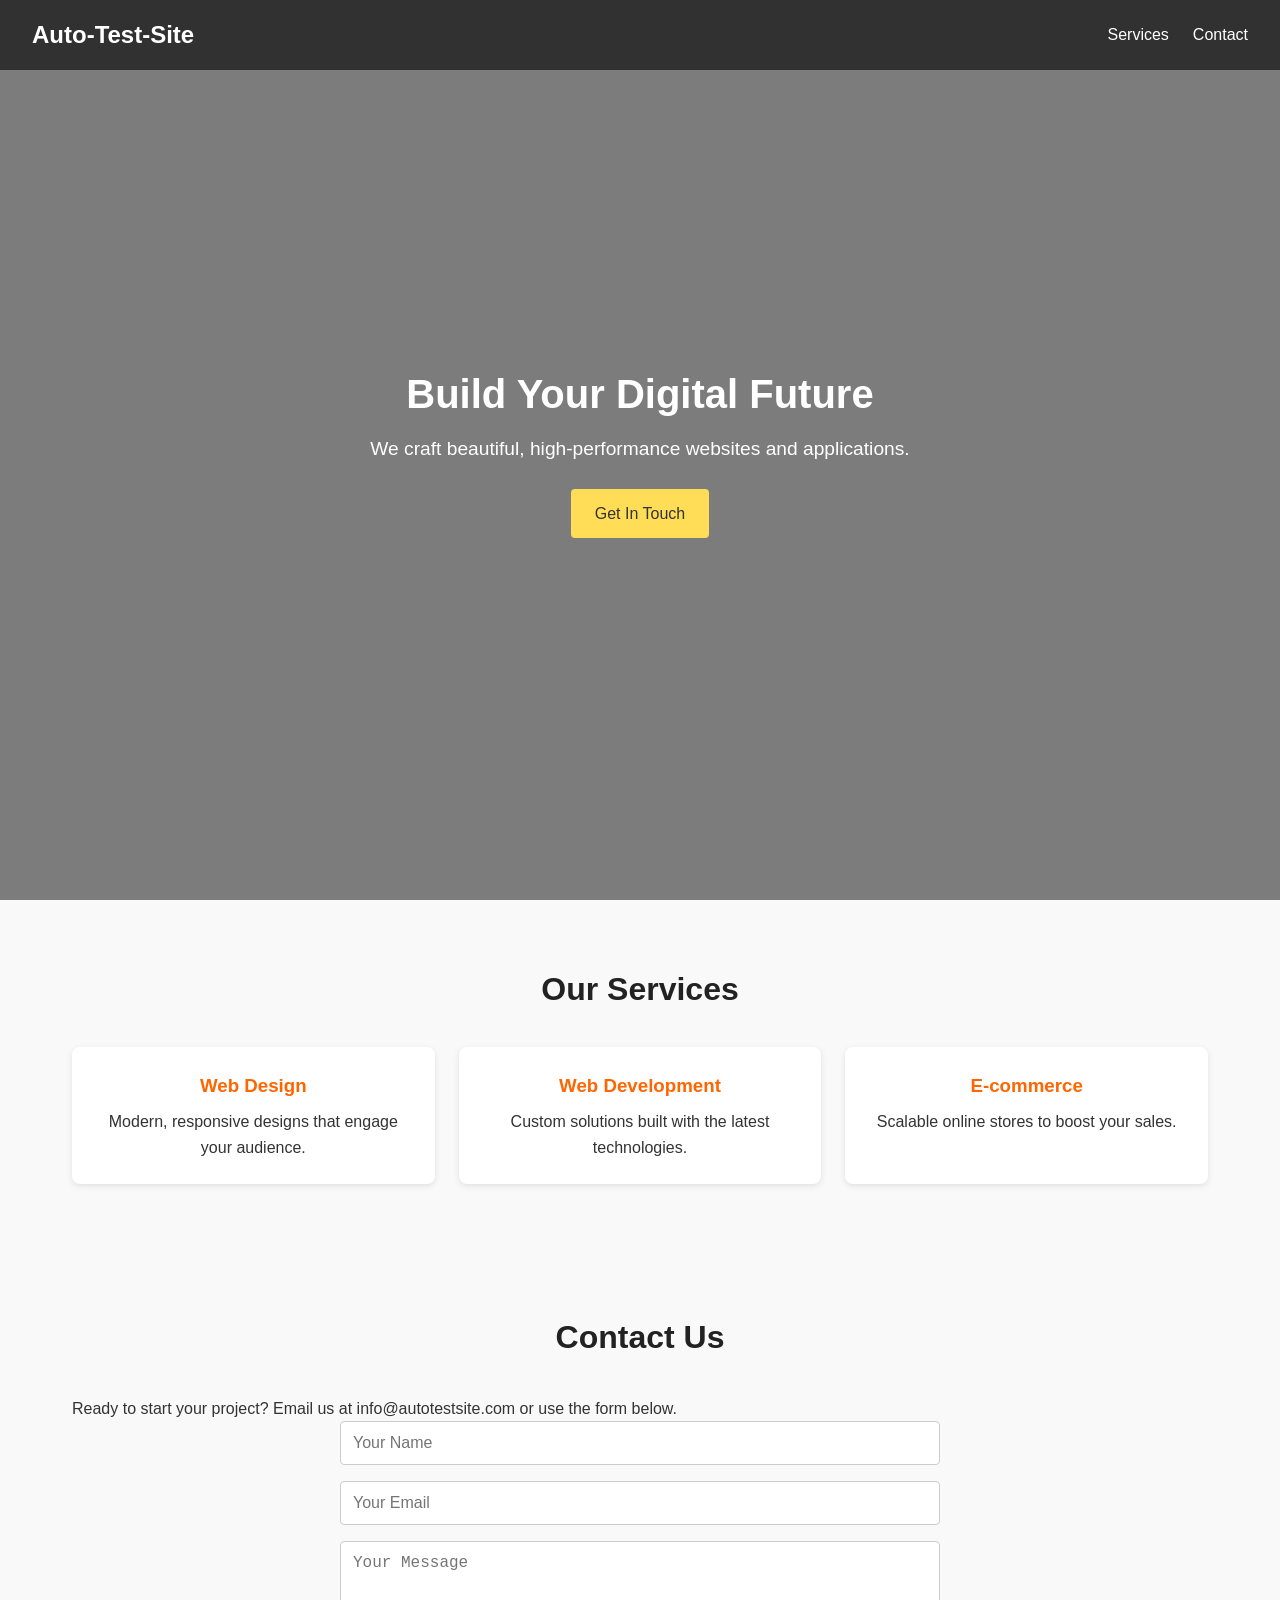
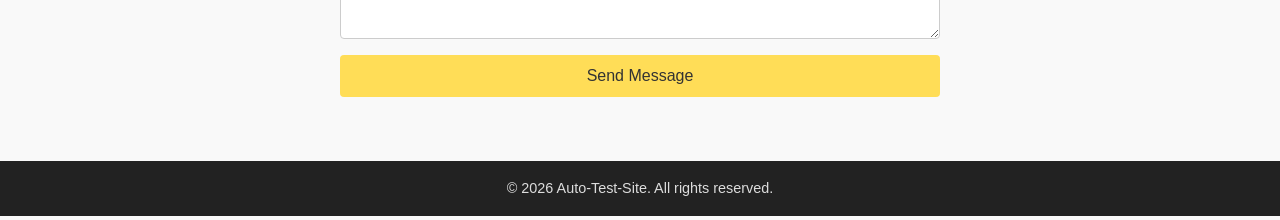
<file: projects/Auto-Test-Site/index.html>
<!DOCTYPE html>
<html lang="en">
<head>
  <meta charset="UTF-8">
  <meta name="viewport" content="width=device-width, initial-scale=1.0">
  <title>Auto-Test-Site - Web Development Agency</title>
  <link rel="stylesheet" href="style.css">
</head>
<body>
  <header class="hero">
    <nav class="navbar">
      <div class="logo">Auto-Test-Site</div>
      <ul class="nav-links">
        <li><a href="#services">Services</a></li>
        <li><a href="#contact">Contact</a></li>
      </ul>
    </nav>
    <div class="hero-content">
      <h1>Build Your Digital Future</h1>
      <p>We craft beautiful, high‑performance websites and applications.</p>
      <a href="#contact" class="btn btn-primary">Get In Touch</a>
    </div>
  </header>

  <section id="services" class="services">
    <h2>Our Services</h2>
    <div class="service-cards">
      <article class="service-card">
        <h3>Web Design</h3>
        <p>Modern, responsive designs that engage your audience.</p>
      </article>
      <article class="service-card">
        <h3>Web Development</h3>
        <p>Custom solutions built with the latest technologies.</p>
      </article>
      <article class="service-card">
        <h3>E‑commerce</h3>
        <p>Scalable online stores to boost your sales.</p>
      </article>
    </div>
  </section>

  <section id="contact" class="contact">
    <h2>Contact Us</h2>
    <p>Ready to start your project? Email us at <a href="mailto:info@autotestsite.com">info@autotestsite.com</a> or use the form below.</p>
    <form id="contactForm">
      <input type="text" name="name" placeholder="Your Name" required>
      <input type="email" name="email" placeholder="Your Email" required>
      <textarea name="message" rows="4" placeholder="Your Message" required></textarea>
      <button type="submit" class="btn btn-primary">Send Message</button>
    </form>
  </section>

  <footer class="footer">
    <p>&copy; 2026 Auto-Test-Site. All rights reserved.</p>
  </footer>

  <script src="script.js"></script>
</body>
</html>
</file>
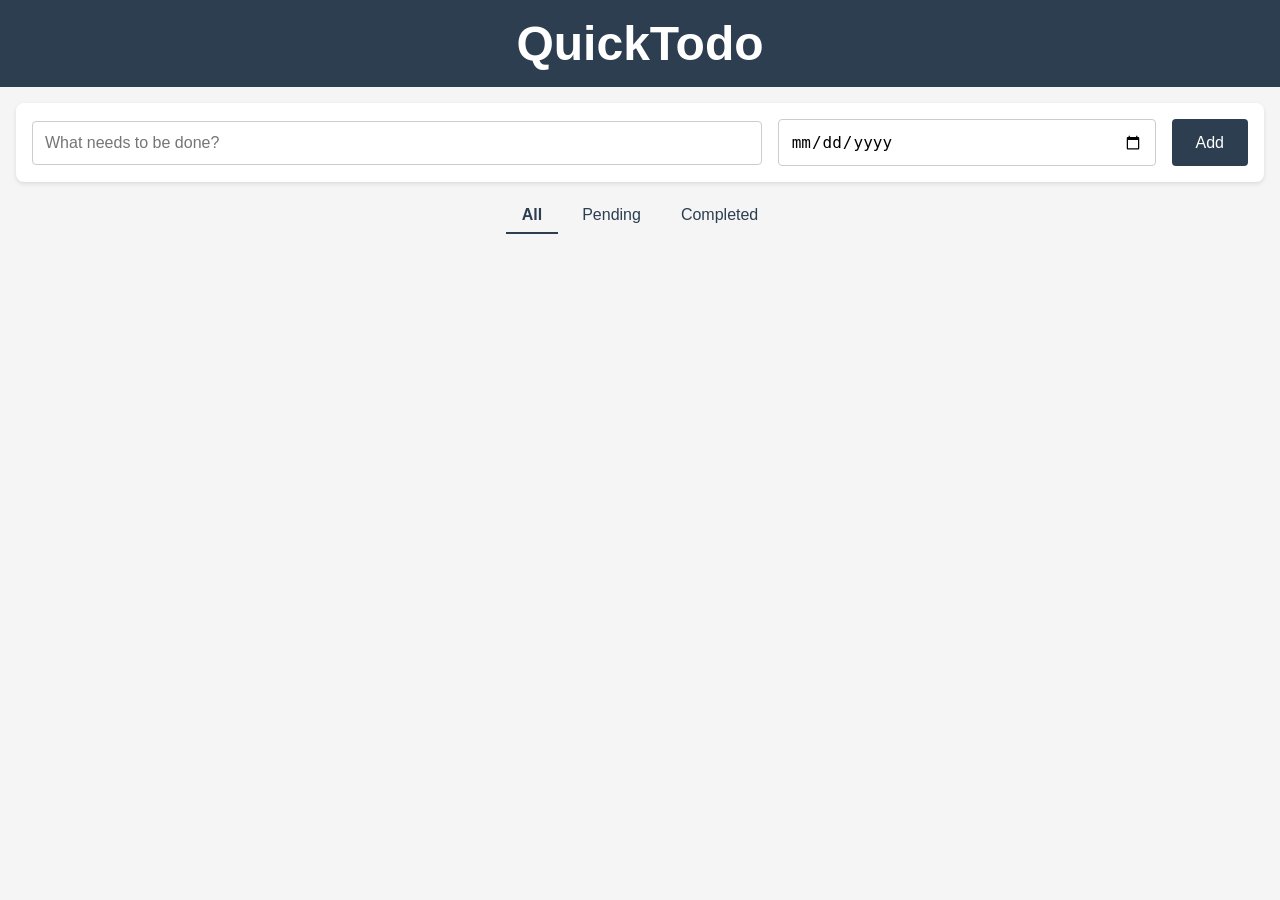
<file: projects/QuickTodo/index.html>
<!DOCTYPE html>
<html lang="en">
<head>
  <meta charset="UTF-8">
  <meta name="viewport" content="width=device-width, initial-scale=1.0">
  <title>QuickTodo</title>
  <link rel="manifest" href="manifest.webmanifest">
  <link rel="stylesheet" href="styles.css">
  <meta name="theme-color" content="#2c3e50">
</head>
<body>
  <header>
    <h1>QuickTodo</h1>
  </header>

  <section id="task-input">
    <input type="text" id="new-task" placeholder="What needs to be done?" autocomplete="off">
    <input type="date" id="new-due-date">
    <button id="add-task">Add</button>
  </section>

  <nav id="filters">
    <button data-filter="all" class="filter active">All</button>
    <button data-filter="pending" class="filter">Pending</button>
    <button data-filter="completed" class="filter">Completed</button>
  </nav>

  <ul id="task-list"></ul>

  <script src="app.js"></script>
  <script>
    if ('serviceWorker' in navigator) {
      window.addEventListener('load', () => {
        navigator.serviceWorker.register('service-worker.js')
          .catch(err => console.error('ServiceWorker registration failed:', err));
      });
    }
  </script>
</body>
</html>
</file>
<file: projects/Auto-Test-Site/style.css>
/* Reset */
* {
  margin: 0;
  padding: 0;
  box-sizing: border-box;
}

body {
  font-family: Arial, Helvetica, sans-serif;
  line-height: 1.6;
  color: #333;
  background-color: #f9f9f9;
}

a {
  color: inherit;
  text-decoration: none;
}

img {
  max-width: 100%;
  height: auto;
}

/* Layout */
.navbar {
  display: flex;
  justify-content: space-between;
  align-items: center;
  padding: 1rem 2rem;
  background: rgba(0, 0, 0, 0.6);
  position: absolute;
  width: 100%;
  top: 0;
}

.logo {
  font-size: 1.5rem;
  font-weight: bold;
  color: #fff;
}

.nav-links {
  list-style: none;
  display: flex;
  gap: 1.5rem;
}

.nav-links a {
  color: #fff;
  font-weight: 500;
  transition: color 0.3s;
}

.nav-links a:hover {
  color: #ffdd57;
}

/* Hero */
.hero {
  min-height: 100vh;
  background: linear-gradient(rgba(0,0,0,0.5), rgba(0,0,0,0.5)), url('https://images.unsplash.com/photo-1502880190801-7d3c2c5a7e46?auto=format&fit=crop&w=1650&q=80') center/cover no-repeat;
  display: flex;
  flex-direction: column;
  justify-content: center;
  align-items: center;
  color: #fff;
  text-align: center;
  padding: 0 1rem;
}

.hero-content h1 {
  font-size: 2.5rem;
  margin-bottom: 0.5rem;
}

.hero-content p {
  font-size: 1.2rem;
  margin-bottom: 1.5rem;
}

.btn {
  display: inline-block;
  padding: 0.75rem 1.5rem;
  border: none;
  cursor: pointer;
  border-radius: 4px;
  font-size: 1rem;
  transition: background-color 0.3s;
}

.btn-primary {
  background-color: #ffdd57;
  color: #333;
}

.btn-primary:hover {
  background-color: #e6c746;
}

/* Sections */
section {
  padding: 4rem 2rem;
  max-width: 1200px;
  margin: 0 auto;
}

section h2 {
  text-align: center;
  margin-bottom: 2rem;
  font-size: 2rem;
  color: #222;
}

/* Services */
.service-cards {
  display: grid;
  grid-template-columns: repeat(auto-fit, minmax(250px, 1fr));
  gap: 1.5rem;
}

.service-card {
  background: #fff;
  padding: 1.5rem;
  border-radius: 8px;
  box-shadow: 0 2px 6px rgba(0,0,0,0.1);
  text-align: center;
}

.service-card h3 {
  margin-bottom: 0.5rem;
  color: #ff6600;
}

/* Contact */
.contact form {
  display: flex;
  flex-direction: column;
  gap: 1rem;
  max-width: 600px;
  margin: 0 auto;
}

.contact input,
.contact textarea {
  padding: 0.75rem;
  border: 1px solid #ccc;
  border-radius: 4px;
  font-size: 1rem;
}

/* Footer */
.footer {
  background: #222;
  color: #ddd;
  text-align: center;
  padding: 1rem;
  font-size: 0.9rem;
}

/* Responsive tweaks */
@media (max-width: 768px) {
  .hero-content h1 {
    font-size: 2rem;
  }

  .navbar {
    flex-direction: column;
    background: rgba(0, 0, 0, 0.7);
  }

  .nav-links {
    flex-direction: column;
    gap: 0.5rem;
    margin-top: 0.5rem;
  }
}
</file>
<file: projects/QuickTodo/styles.css>
/* Reset and base styles */
*,
*::before,
*::after {
  box-sizing: border-box;
  margin: 0;
  padding: 0;
}

html,
body {
  height: 100%;
  font-family: -apple-system, BlinkMacSystemFont, "Segoe UI", Roboto, Helvetica, Arial, sans-serif;
  background: #f5f5f5;
  color: #333;
}

/* Layout */
header {
  background: #2c3e50;
  color: #fff;
  text-align: center;
  padding: 1rem 0;
  font-size: 1.5rem;
}

#task-input {
  display: flex;
  flex-direction: column;
  gap: 0.5rem;
  padding: 1rem;
  background: #fff;
  margin: 1rem;
  border-radius: 8px;
  box-shadow: 0 2px 4px rgba(0,0,0,0.1);
}

#task-input input[type="text"],
#task-input input[type="date"] {
  width: 100%;
  padding: 0.75rem;
  border: 1px solid #ccc;
  border-radius: 4px;
  font-size: 1rem;
}

#add-task {
  align-self: flex-end;
  padding: 0.75rem 1.5rem;
  background: #2c3e50;
  color: #fff;
  border: none;
  border-radius: 4px;
  font-size: 1rem;
  cursor: pointer;
  transition: background 0.2s;
}

#add-task:hover,
#add-task:focus {
  background: #1a252f;
}

/* Filters */
#filters {
  display: flex;
  justify-content: center;
  gap: 0.5rem;
  margin: 0.5rem 1rem;
}

.filter {
  background: transparent;
  border: none;
  padding: 0.5rem 1rem;
  font-size: 1rem;
  cursor: pointer;
  color: #2c3e50;
  border-bottom: 2px solid transparent;
  transition: border-color 0.2s, color 0.2s;
}

.filter:hover,
.filter:focus {
  color: #1a252f;
}

.filter.active {
  border-color: #2c3e50;
  font-weight: bold;
}

/* Task list */
#task-list {
  list-style: none;
  margin: 0 1rem;
  padding: 0;
}

.task-item {
  display: flex;
  align-items: center;
  justify-content: space-between;
  background: #fff;
  padding: 0.75rem 1rem;
  margin-bottom: 0.5rem;
  border-radius: 6px;
  box-shadow: 0 1px 2px rgba(0,0,0,0.05);
}

.task-item.completed .task-text {
  text-decoration: line-through;
  opacity: 0.6;
}

/* Task text and due date */
.task-content {
  display: flex;
  flex-direction: column;
  flex: 1;
  margin-right: 0.5rem;
}

.task-text {
  font-size: 1rem;
  word-break: break-word;
}

.task-due {
  font-size: 0.85rem;
  color: #777;
}

/* Action buttons (if added later) */
.task-actions button {
  background: none;
  border: none;
  color: #2c3e50;
  cursor: pointer;
  margin-left: 0.5rem;
  font-size: 1rem;
}

.task-actions button:hover,
.task-actions button:focus {
  color: #1a252f;
}

/* Responsive layout for larger screens */
@media (min-width: 600px) {
  #task-input {
    flex-direction: row;
    align-items: center;
  }

  #task-input input[type="text"] {
    flex: 2;
  }

  #task-input input[type="date"] {
    flex: 1;
    margin-left: 0.5rem;
  }

  #add-task {
    margin-left: 0.5rem;
    align-self: stretch;
  }
}

/* Focus outlines for accessibility */
button:focus,
input:focus {
  outline: 2px solid #2c3e50;
  outline-offset: 2px;
}
</file>
